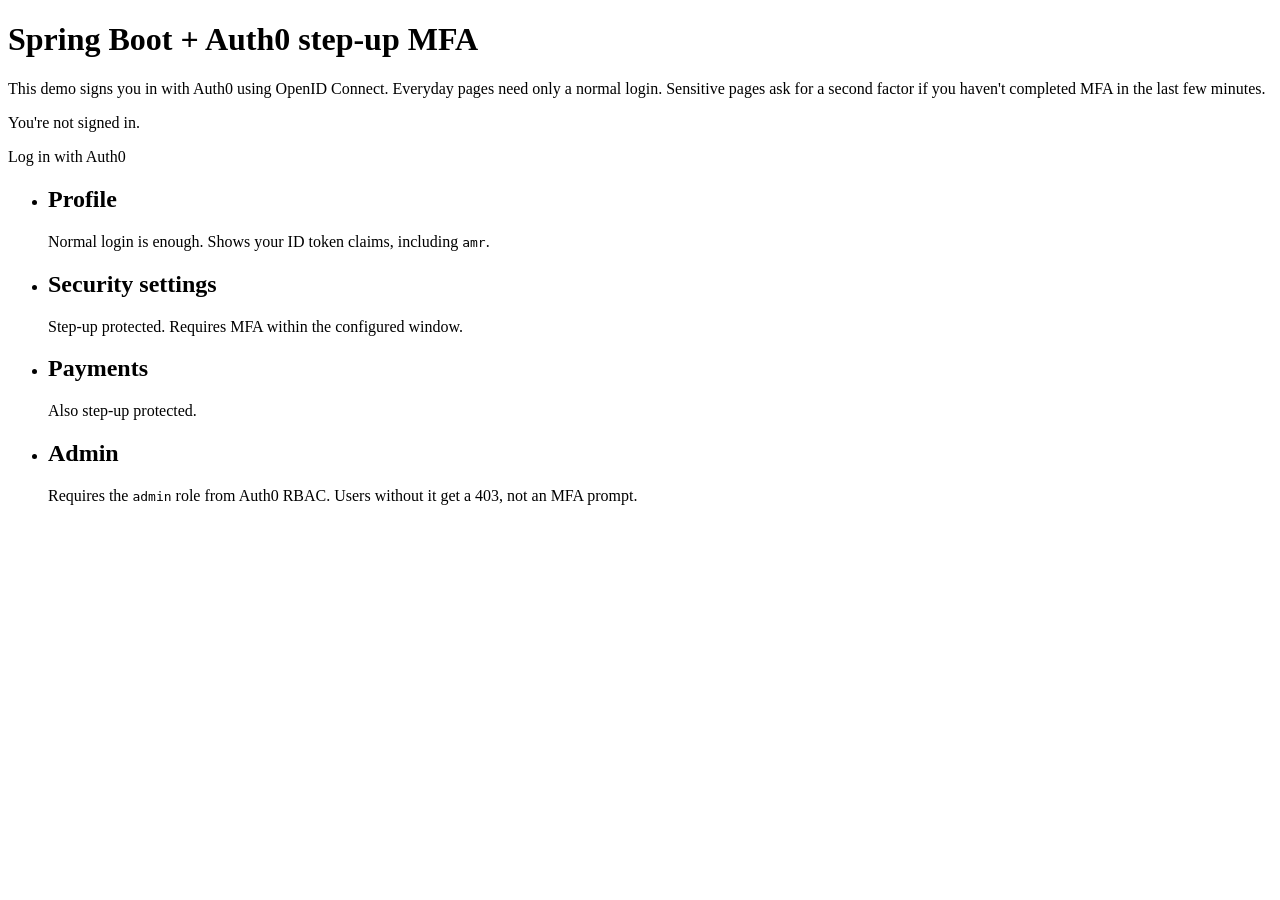
<file: src/main/resources/templates/index.html>
<!DOCTYPE html>
<html lang="en" xmlns:th="http://www.thymeleaf.org" xmlns:sec="http://www.thymeleaf.org/extras/spring-security">
<head th:replace="~{fragments/layout :: head('Home')}"></head>
<body>
<header th:replace="~{fragments/layout :: header}"></header>
<main id="main" class="container">
    <h1>Spring Boot + Auth0 step-up MFA</h1>
    <p>This demo signs you in with Auth0 using OpenID Connect. Everyday pages need only a normal login.
        Sensitive pages ask for a second factor if you haven't completed MFA in the last few minutes.</p>

    <div sec:authorize="!isAuthenticated()" class="panel">
        <p>You're not signed in.</p>
        <a class="button" th:href="@{/oauth2/authorization/auth0}">Log in with Auth0</a>
    </div>

    <ul sec:authorize="isAuthenticated()" class="cards">
        <li class="panel">
            <h2><a th:href="@{/profile}">Profile</a></h2>
            <p>Normal login is enough. Shows your ID token claims, including <code>amr</code>.</p>
        </li>
        <li class="panel">
            <h2><a th:href="@{/account/security}">Security settings</a></h2>
            <p>Step-up protected. Requires MFA within the configured window.</p>
        </li>
        <li class="panel">
            <h2><a th:href="@{/payments}">Payments</a></h2>
            <p>Also step-up protected.</p>
        </li>
        <li class="panel">
            <h2><a th:href="@{/admin}">Admin</a></h2>
            <p>Requires the <code>admin</code> role from Auth0 RBAC. Users without it get a 403, not an MFA prompt.</p>
        </li>
    </ul>
</main>
</body>
</html>
</file>
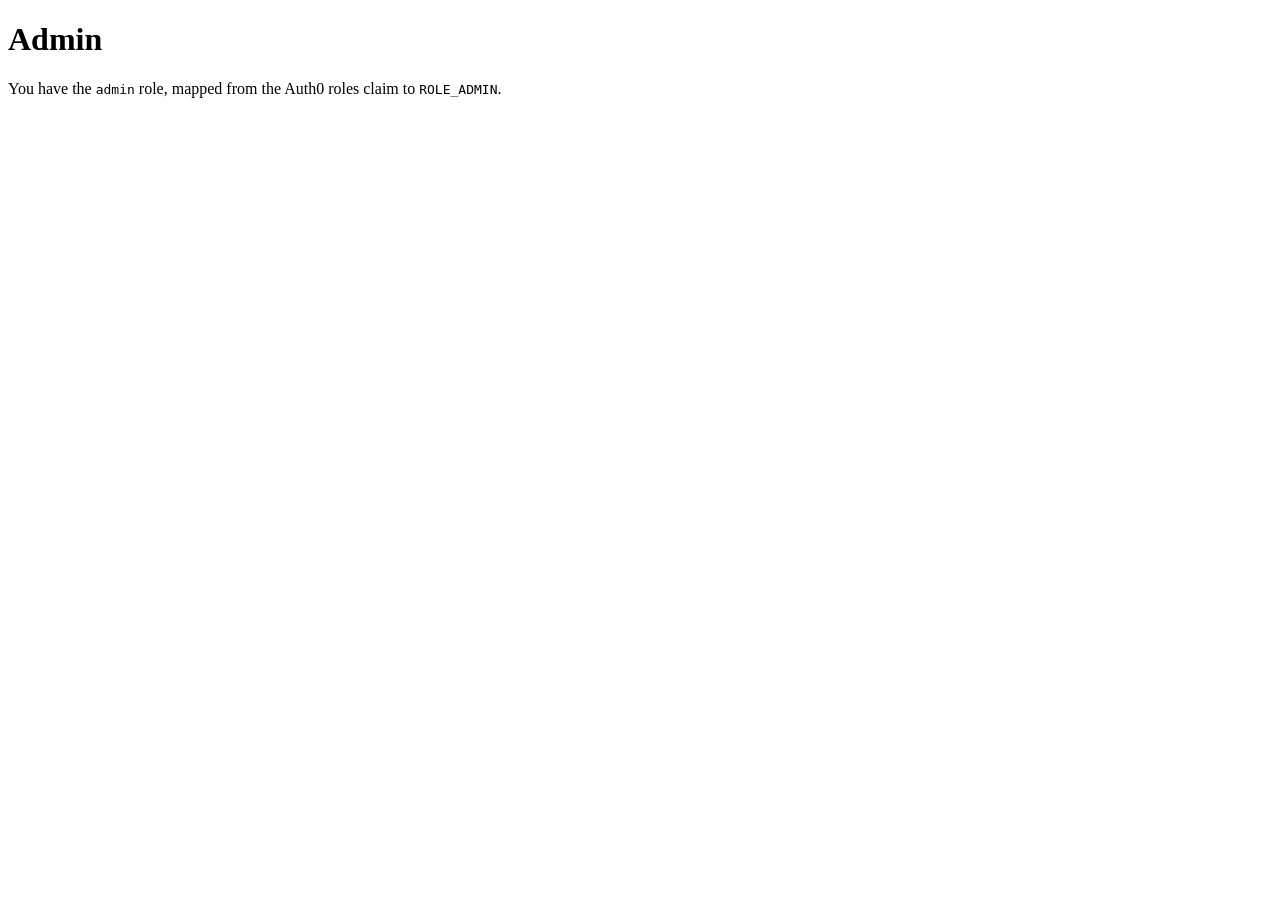
<file: src/main/resources/templates/admin.html>
<!DOCTYPE html>
<html lang="en" xmlns:th="http://www.thymeleaf.org">
<head th:replace="~{fragments/layout :: head('Admin')}"></head>
<body>
<header th:replace="~{fragments/layout :: header}"></header>
<main id="main" class="container">
    <h1>Admin</h1>
    <p>You have the <code>admin</code> role, mapped from the Auth0 roles claim to <code>ROLE_ADMIN</code>.</p>
</main>
</body>
</html>
</file>
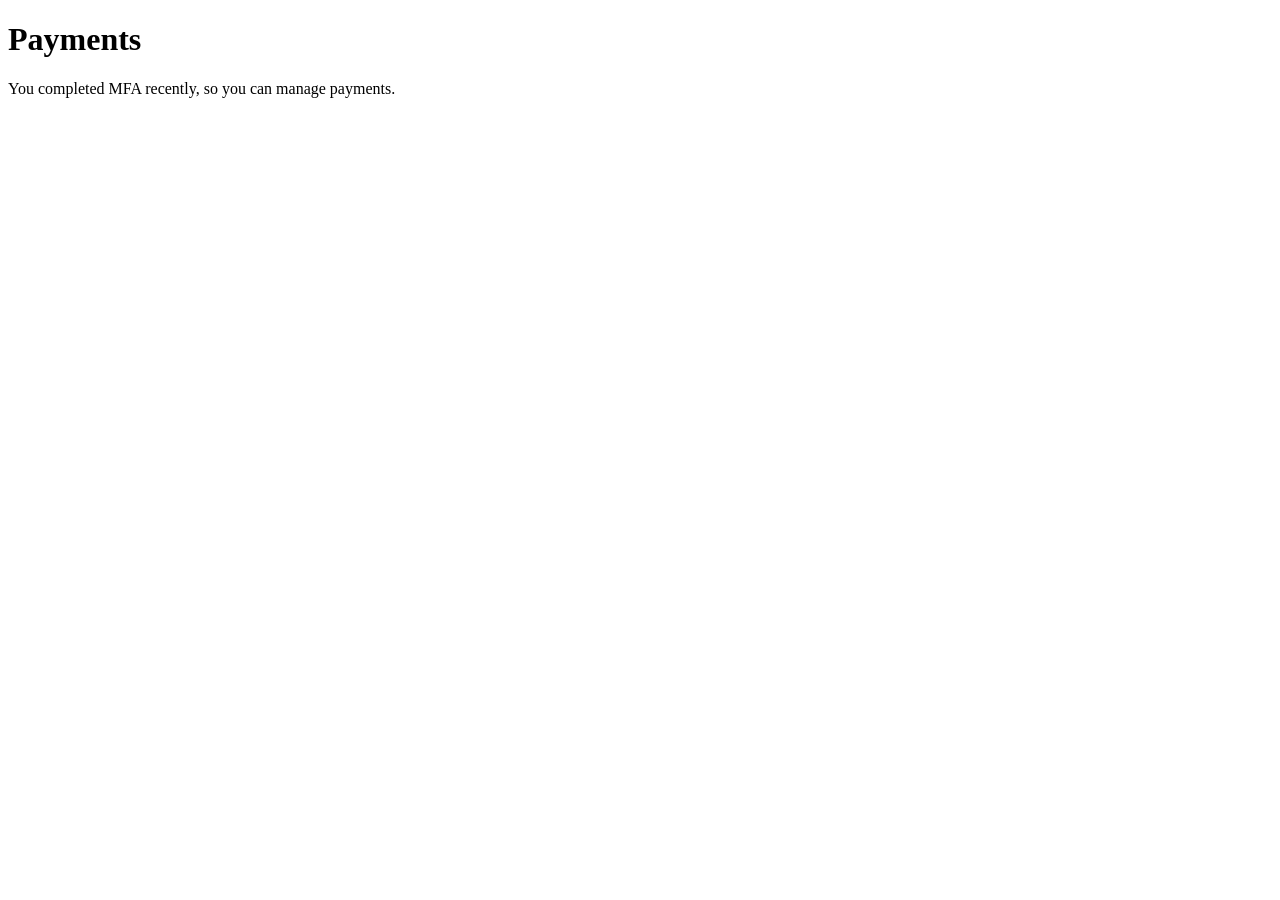
<file: src/main/resources/templates/payments.html>
<!DOCTYPE html>
<html lang="en" xmlns:th="http://www.thymeleaf.org">
<head th:replace="~{fragments/layout :: head('Payments')}"></head>
<body>
<header th:replace="~{fragments/layout :: header}"></header>
<main id="main" class="container">
    <h1>Payments</h1>
    <p class="alert success" role="status">You completed MFA recently, so you can manage payments.</p>
</main>
</body>
</html>
</file>
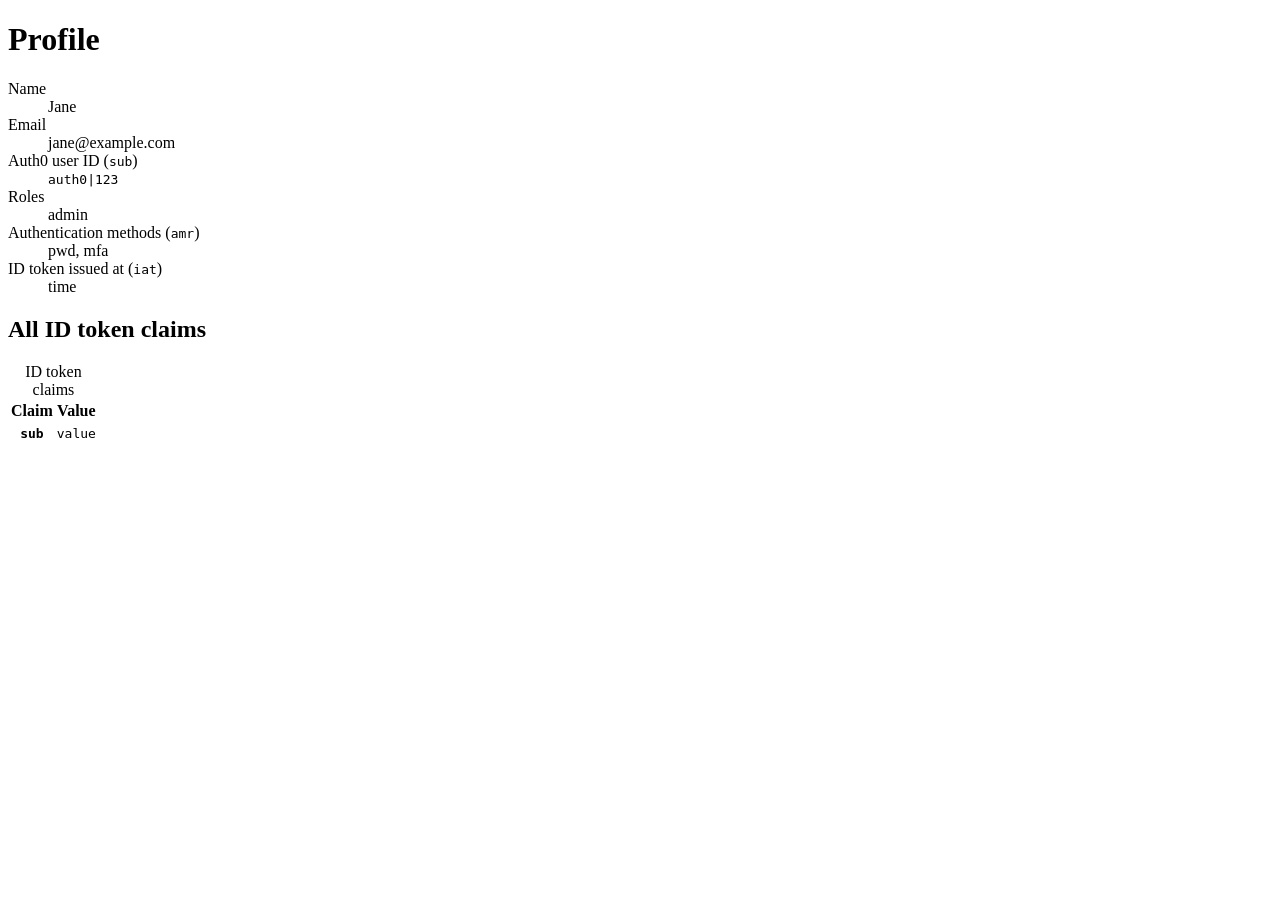
<file: src/main/resources/templates/profile.html>
<!DOCTYPE html>
<html lang="en" xmlns:th="http://www.thymeleaf.org">
<head th:replace="~{fragments/layout :: head('Profile')}"></head>
<body>
<header th:replace="~{fragments/layout :: header}"></header>
<main id="main" class="container">
    <h1>Profile</h1>
    <dl class="facts">
        <dt>Name</dt><dd th:text="${user.fullName}">Jane</dd>
        <dt>Email</dt><dd th:text="${user.email}">jane@example.com</dd>
        <dt>Auth0 user ID (<code>sub</code>)</dt><dd><code th:text="${user.subject}">auth0|123</code></dd>
        <dt>Roles</dt><dd th:text="${#lists.isEmpty(roles)} ? 'none' : ${#strings.listJoin(roles, ', ')}">admin</dd>
        <dt>Authentication methods (<code>amr</code>)</dt>
        <dd th:text="${#lists.isEmpty(amr)} ? 'none reported' : ${#strings.listJoin(amr, ', ')}">pwd, mfa</dd>
        <dt>ID token issued at (<code>iat</code>)</dt><dd th:text="${issuedAt}">time</dd>
    </dl>

    <h2>All ID token claims</h2>
    <table class="claims">
        <caption class="visually-hidden">ID token claims</caption>
        <thead><tr><th scope="col">Claim</th><th scope="col">Value</th></tr></thead>
        <tbody>
        <tr th:each="c : ${claims}">
            <th scope="row"><code th:text="${c.key}">sub</code></th>
            <td><code th:text="${c.value}">value</code></td>
        </tr>
        </tbody>
    </table>
</main>
</body>
</html>
</file>
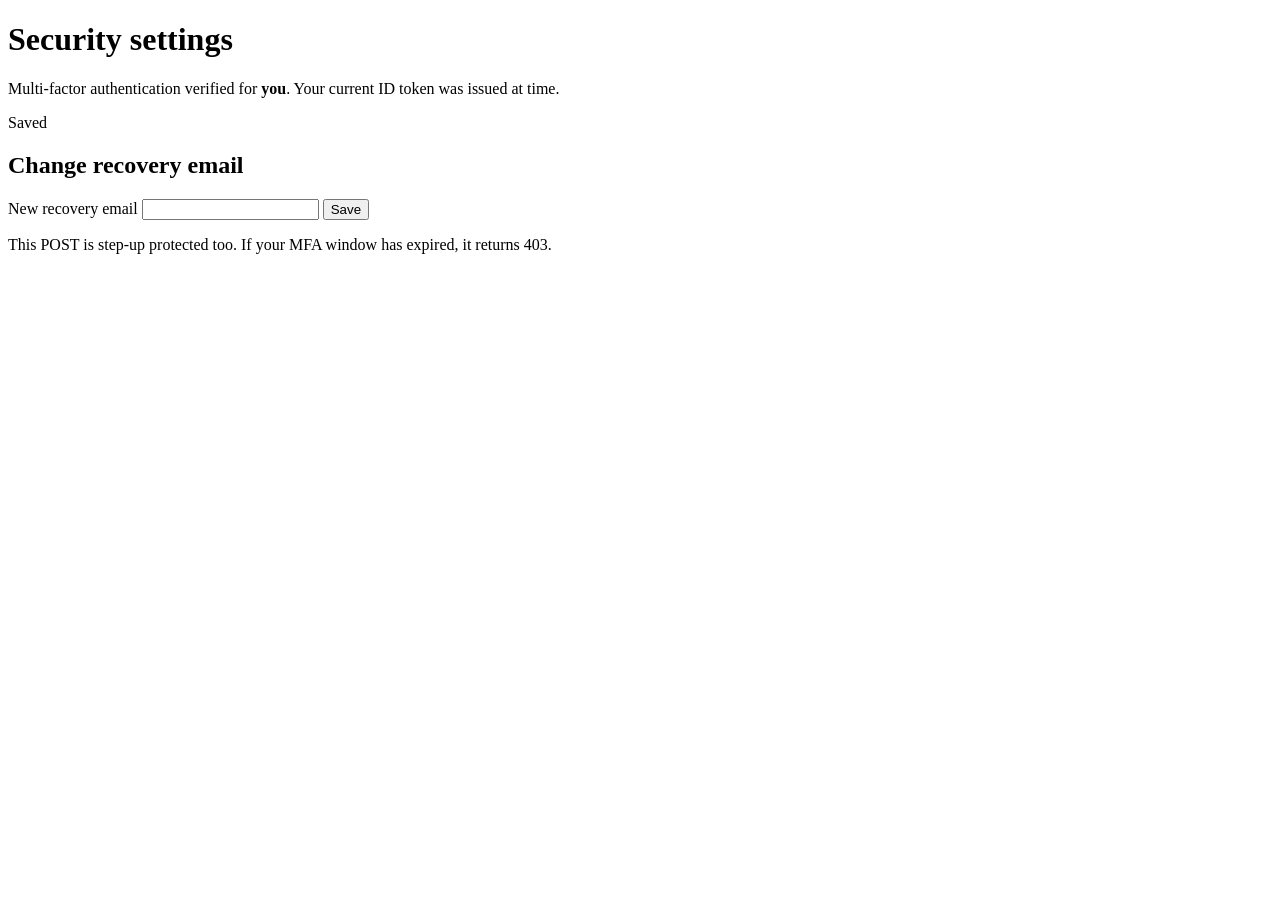
<file: src/main/resources/templates/security.html>
<!DOCTYPE html>
<html lang="en" xmlns:th="http://www.thymeleaf.org">
<head th:replace="~{fragments/layout :: head('Security settings')}"></head>
<body>
<header th:replace="~{fragments/layout :: header}"></header>
<main id="main" class="container">
    <h1>Security settings</h1>
    <p class="alert success" role="status">
        Multi-factor authentication verified for <strong th:text="${user.email}">you</strong>.
        Your current ID token was issued at <span th:text="${issuedAt}">time</span>.
    </p>
    <p class="alert" role="status" th:if="${message}" th:text="${message}">Saved</p>

    <form th:action="@{/account/security/recovery-email}" method="post" class="panel form">
        <h2>Change recovery email</h2>
        <label for="recoveryEmail">New recovery email</label>
        <input id="recoveryEmail" name="recoveryEmail" type="email" autocomplete="email" required>
        <button type="submit" class="button">Save</button>
        <p class="muted">This POST is step-up protected too. If your MFA window has expired, it returns 403.</p>
    </form>
</main>
</body>
</html>
</file>
